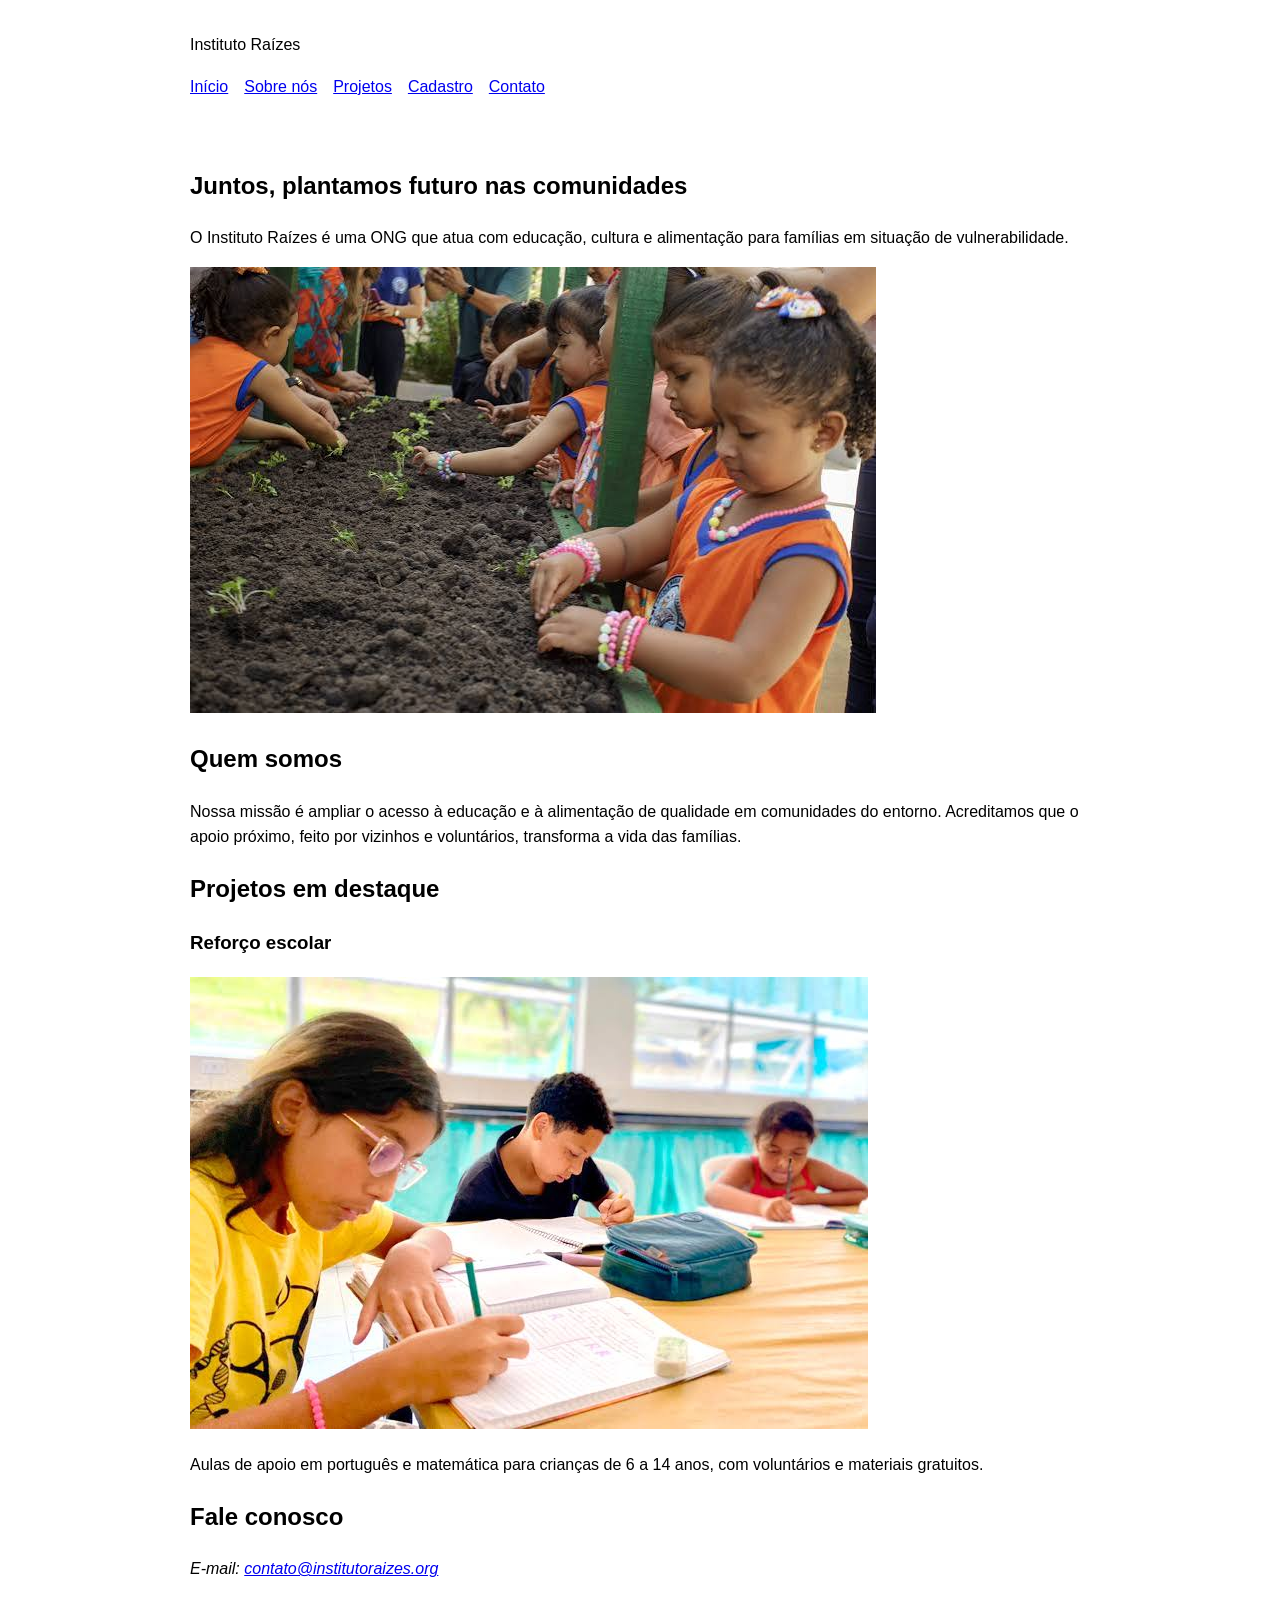
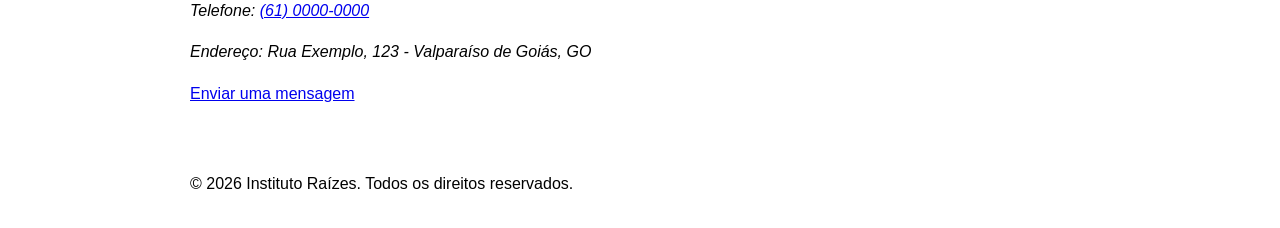
<file: index.html>
<!DOCTYPE html>
<html lang="pt-BR">
<head>
  <meta charset="UTF-8">
  <meta name="viewport" content="width=device-width, initial-scale=1">
  <title>Início | Instituto Raízes</title>
  <meta name="description" content="ONG que transforma comunidades por meio de educação e cultura.">
  <link rel="stylesheet" href="css/style.css">
</head>
<body>
  <header>
    <p>Instituto Raízes</p>
    <nav>
      <ul>
        <li><a href="index.html">Início</a></li>
        <li><a href="pages/sobre.html">Sobre nós</a></li>
        <li><a href="pages/projetos.html">Projetos</a></li>
        <li><a href="pages/cadastro.html">Cadastro</a></li>
        <li><a href="pages/contato.html">Contato</a></li>
      </ul>
    </nav>
  </header>

  <main>
    <section>
      <h1>Juntos, plantamos futuro nas comunidades</h1>
      <p>O Instituto Raízes é uma ONG que atua com educação, cultura e
         alimentação para famílias em situação de vulnerabilidade.</p>
      <img src="img/hero.jpg"
           alt="Crianças e voluntários plantando uma horta comunitária">
    </section>

    <section>
      <h2>Quem somos</h2>
      <p>Nossa missão é ampliar o acesso à educação e à alimentação de qualidade em comunidades do entorno. Acreditamos que o apoio próximo, feito por vizinhos e voluntários, transforma a vida das famílias.</p>
    </section>

    <section>
      <h2>Projetos em destaque</h2>
      <article>
        <h3>Reforço escolar</h3>
        <img src="img/projeto1.jpg"
             alt="Aula de reforço escolar em uma sala com crianças">
        <p>Aulas de apoio em português e matemática para crianças de 6 a 14 anos, com voluntários e materiais gratuitos.</p>
      </article>
    </section>

    <section>
      <h2>Fale conosco</h2>
      <address>
        <p>E-mail: <a href="mailto:contato@institutoraizes.org">contato@institutoraizes.org</a></p>
        <p>Telefone: <a href="tel:+556100000000">(61) 0000-0000</a></p>
        <p>Endereço: Rua Exemplo, 123 - Valparaíso de Goiás, GO</p>
      </address>
      <p><a href="pages/contato.html">Enviar uma mensagem</a></p>
    </section>
  </main>

  <footer>
    <p>&copy; 2026 Instituto Raízes. Todos os direitos reservados.</p>
  </footer>

  <script src="js/main.js"></script>
</body>
</html>
</file>
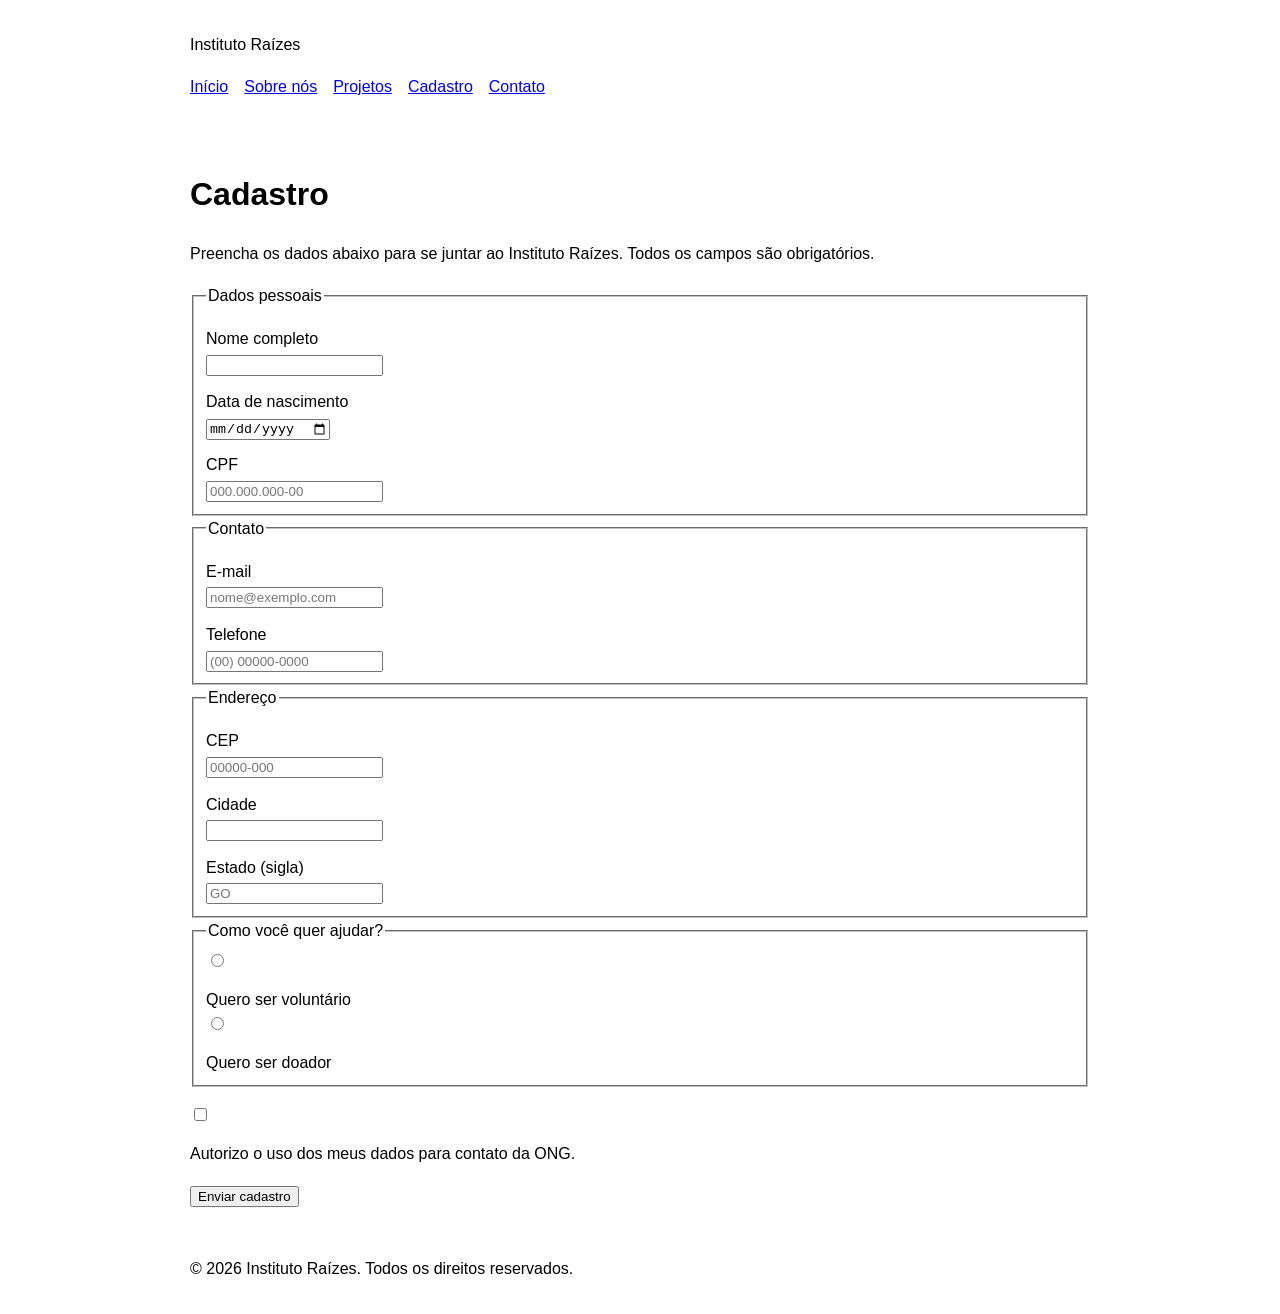
<file: pages/cadastro.html>
<!DOCTYPE html>
<html lang="pt-BR">
<head>
  <meta charset="UTF-8">
  <meta name="viewport" content="width=device-width, initial-scale=1">
  <title>Cadastro | Instituto Raízes</title>
  <meta name="description" content="Cadastre-se para ser voluntário ou doador do Instituto Raízes.">
  <link rel="stylesheet" href="../css/style.css">
</head>
<body>
  <header>
    <p>Instituto Raízes</p>
    <nav>
      <ul>
        <li><a href="../index.html">Início</a></li>
        <li><a href="sobre.html">Sobre nós</a></li>
        <li><a href="projetos.html">Projetos</a></li>
        <li><a href="cadastro.html">Cadastro</a></li>
        <li><a href="contato.html">Contato</a></li>
      </ul>
    </nav>
  </header>

  <main>
    <h1>Cadastro</h1>
    <p>Preencha os dados abaixo para se juntar ao Instituto Raízes. Todos os campos são obrigatórios.</p>

    <form action="#" method="post">

      <fieldset>
        <legend>Dados pessoais</legend>

        <label for="nome">Nome completo</label>
        <input type="text" id="nome" name="nome" autocomplete="name" required>

        <label for="nascimento">Data de nascimento</label>
        <input type="date" id="nascimento" name="nascimento" required>

        <label for="cpf">CPF</label>
        <input type="text" id="cpf" name="cpf" inputmode="numeric"
               placeholder="000.000.000-00" maxlength="14"
               pattern="\d{3}\.\d{3}\.\d{3}-\d{2}"
               title="Digite o CPF no formato 000.000.000-00" required>
      </fieldset>

      <fieldset>
        <legend>Contato</legend>

        <label for="email">E-mail</label>
        <input type="email" id="email" name="email" autocomplete="email"
               placeholder="nome@exemplo.com" required>

        <label for="telefone">Telefone</label>
        <input type="tel" id="telefone" name="telefone" inputmode="tel"
               placeholder="(00) 00000-0000" maxlength="15"
               pattern="\(\d{2}\) \d{4,5}-\d{4}"
               title="Digite o telefone no formato (00) 00000-0000" required>
      </fieldset>

      <fieldset>
        <legend>Endereço</legend>

        <label for="cep">CEP</label>
        <input type="text" id="cep" name="cep" inputmode="numeric"
               placeholder="00000-000" maxlength="9"
               pattern="\d{5}-\d{3}"
               title="Digite o CEP no formato 00000-000" required>

        <label for="cidade">Cidade</label>
        <input type="text" id="cidade" name="cidade" required>

        <label for="estado">Estado (sigla)</label>
        <input type="text" id="estado" name="estado" maxlength="2"
               placeholder="GO" pattern="[A-Za-z]{2}"
               title="Digite a sigla do estado com 2 letras" required>
      </fieldset>

      <fieldset>
        <legend>Como você quer ajudar?</legend>

        <input type="radio" id="voluntario" name="perfil" value="voluntario" required>
        <label for="voluntario">Quero ser voluntário</label>

        <input type="radio" id="doador" name="perfil" value="doador">
        <label for="doador">Quero ser doador</label>
      </fieldset>

      <p>
        <input type="checkbox" id="consentimento" name="consentimento" required>
        <label for="consentimento">Autorizo o uso dos meus dados para contato da ONG.</label>
      </p>

      <button type="submit">Enviar cadastro</button>
    </form>
  </main>

  <footer>
    <p>&copy; 2026 Instituto Raízes. Todos os direitos reservados.</p>
  </footer>

  <script src="../js/main.js"></script>
</body>
</html>
</file>
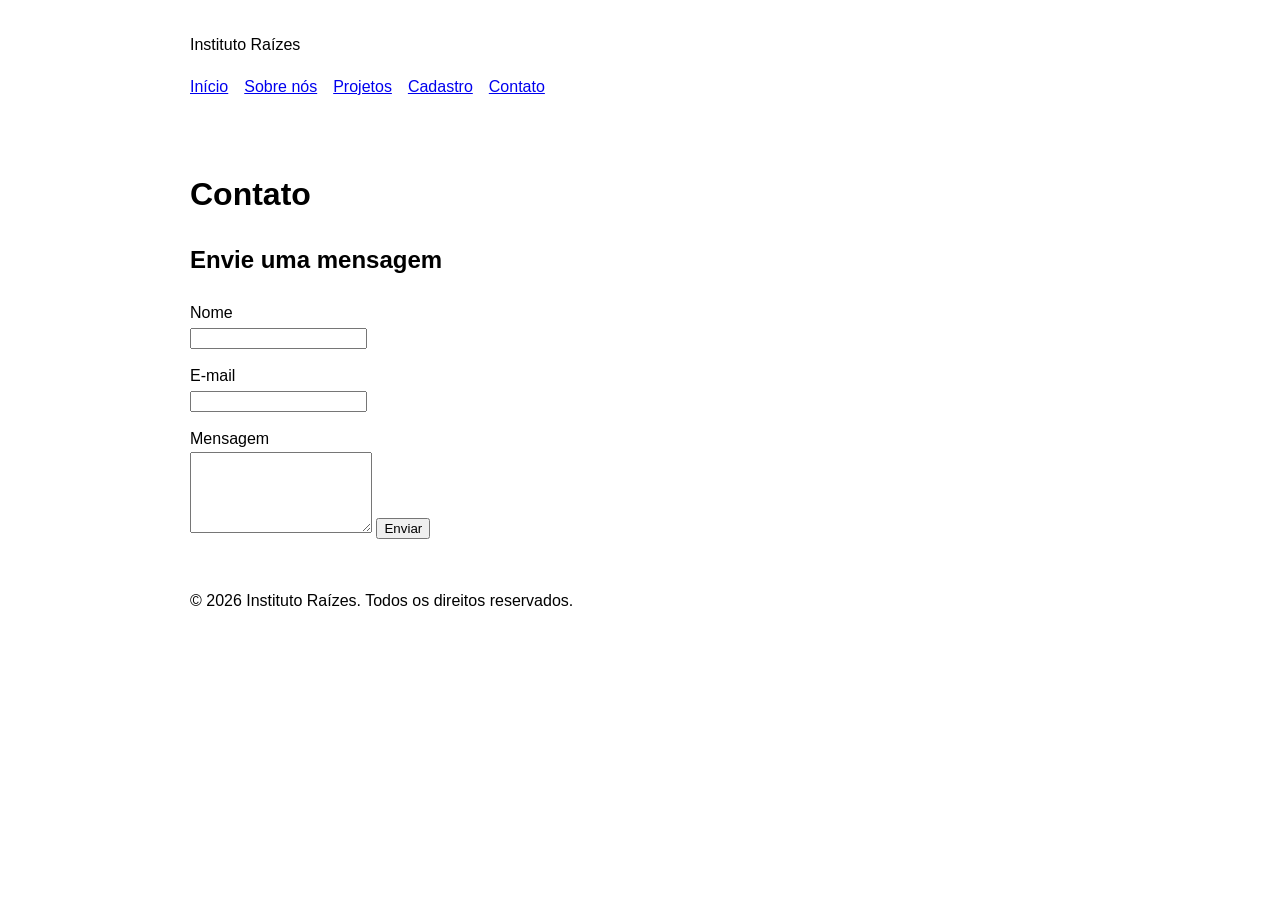
<file: pages/contato.html>
<!DOCTYPE html>
<html lang="pt-BR">
<head>
  <meta charset="UTF-8">
  <meta name="viewport" content="width=device-width, initial-scale=1">
  <title>Contato | Instituto Raízes</title>
  <meta name="description" content="Fale com o Instituto Raízes.">
  <link rel="stylesheet" href="../css/style.css">
</head>
<body>
  <header>
    <p>Instituto Raízes</p>
    <nav>
      <ul>
        <li><a href="../index.html">Início</a></li>
        <li><a href="../pages/sobre.html">Sobre nós</a></li>
        <li><a href="../pages/projetos.html">Projetos</a></li>
        <li><a href="cadastro.html">Cadastro</a></li>
        <li><a href="../pages/contato.html">Contato</a></li>
      </ul>
    </nav>
  </header>
  <main>
    <h1>Contato</h1>
    <section>
      <h2>Envie uma mensagem</h2>
      <form action="#" method="post">
        <label for="nome">Nome</label>
        <input type="text" id="nome" name="nome" required>
        <label for="email">E-mail</label>
        <input type="email" id="email" name="email" required>
        <label for="mensagem">Mensagem</label>
        <textarea id="mensagem" name="mensagem" rows="5" required></textarea>
        <button type="submit">Enviar</button>
      </form>
    </section>
  </main>
  <footer>
    <p>&copy; 2026 Instituto Raízes. Todos os direitos reservados.</p>
  </footer>
  <script src="../js/main.js"></script>
</body>
</html>
</file>
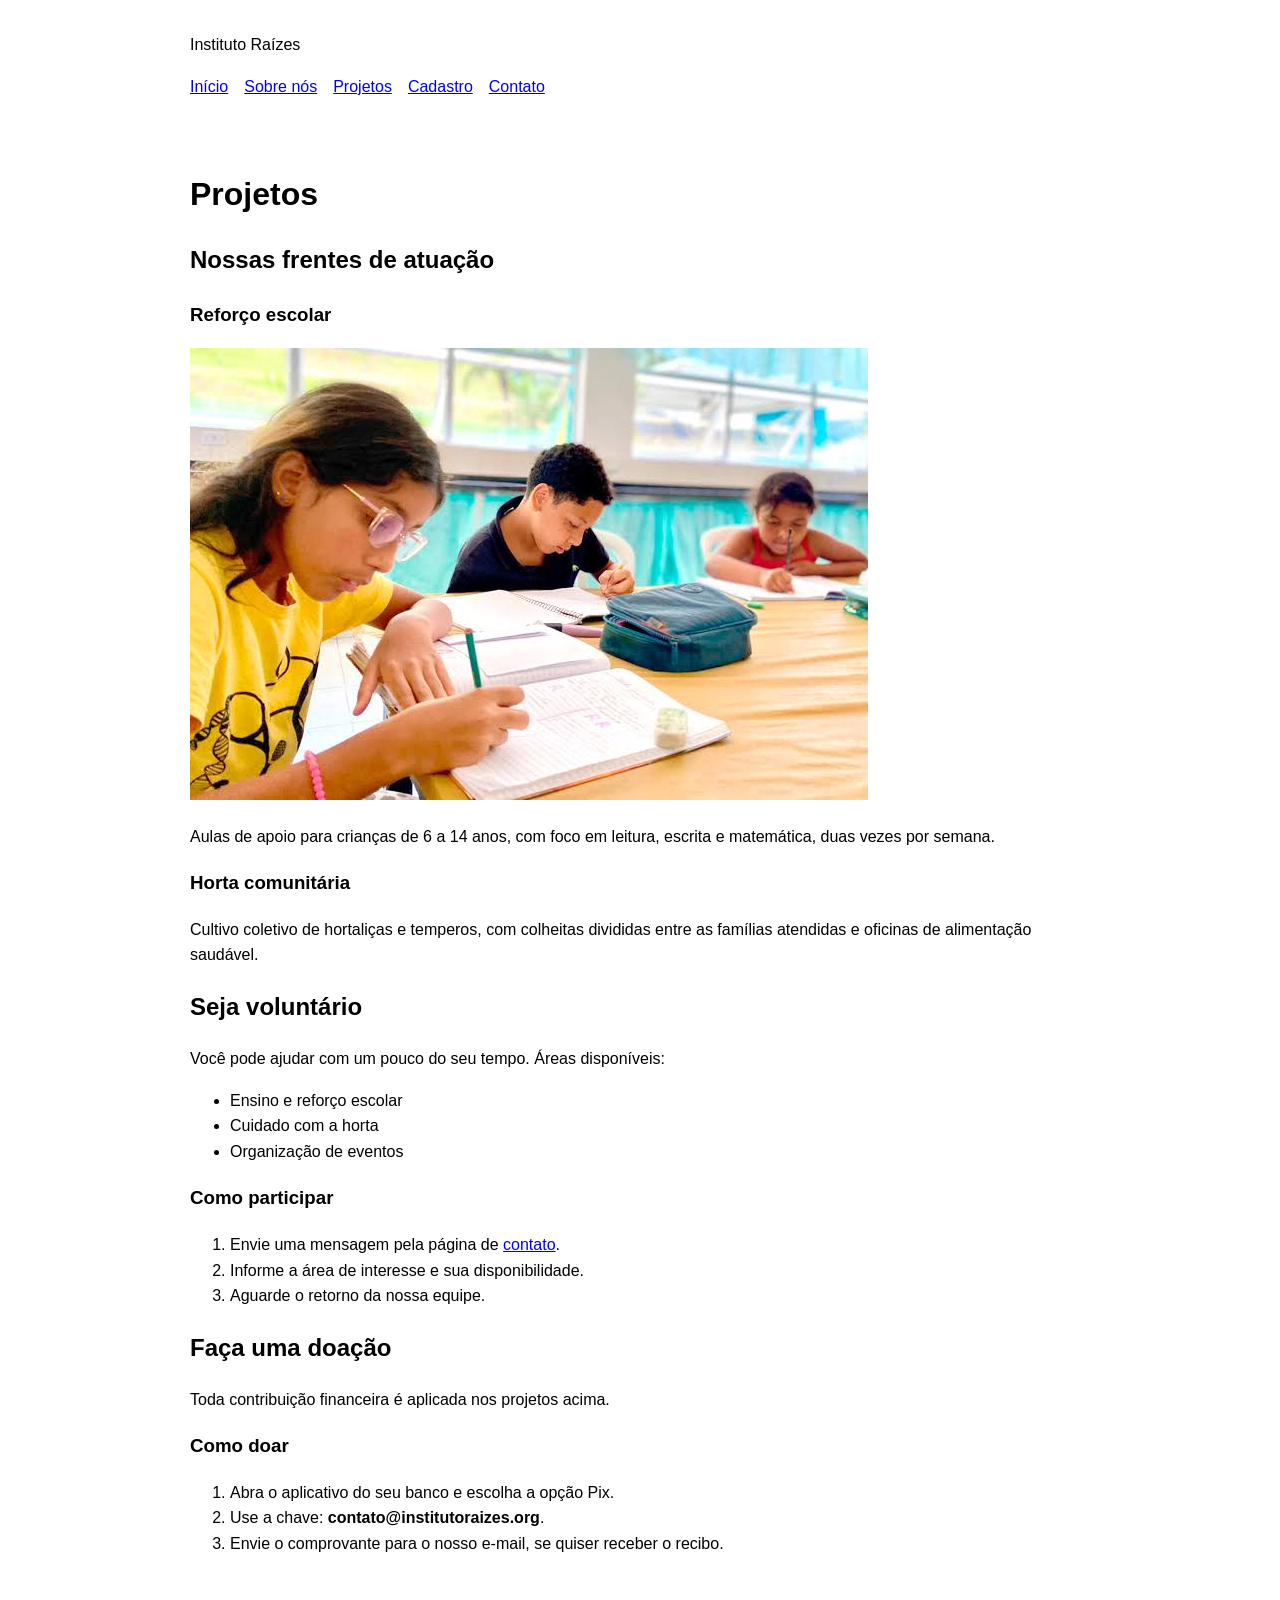
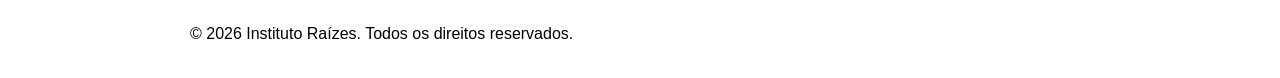
<file: pages/projetos.html>
<!DOCTYPE html>
<html lang="pt-BR">
<head>
  <meta charset="UTF-8">
  <meta name="viewport" content="width=device-width, initial-scale=1">
  <title>Projetos | Instituto Raízes</title>
  <meta name="description" content="Conheça os projetos do Instituto Raízes e saiba como doar ou ser voluntário.">
  <link rel="stylesheet" href="../css/style.css">
</head>
<body>
  <header>
    <p>Instituto Raízes</p>
    <nav>
      <ul>
        <li><a href="../index.html">Início</a></li>
        <li><a href="sobre.html">Sobre nós</a></li>
        <li><a href="projetos.html">Projetos</a></li>
        <li><a href="cadastro.html">Cadastro</a></li>
        <li><a href="contato.html">Contato</a></li>
      </ul>
    </nav>
  </header>

  <main>
    <h1>Projetos</h1>

    <section>
      <h2>Nossas frentes de atuação</h2>
      <article>
        <h3>Reforço escolar</h3>
        <img src="../img/projeto1.jpg" alt="Criança escrevendo no caderno durante aula de reforço">
        <p>Aulas de apoio para crianças de 6 a 14 anos, com foco em leitura, escrita e matemática, duas vezes por semana.</p>
      </article>
      <article>
        <h3>Horta comunitária</h3>
        <p>Cultivo coletivo de hortaliças e temperos, com colheitas divididas entre as famílias atendidas e oficinas de alimentação saudável.</p>
      </article>
    </section>

    <section>
      <h2>Seja voluntário</h2>
      <p>Você pode ajudar com um pouco do seu tempo. Áreas disponíveis:</p>
      <ul>
        <li>Ensino e reforço escolar</li>
        <li>Cuidado com a horta</li>
        <li>Organização de eventos</li>
      </ul>
      <h3>Como participar</h3>
      <ol>
        <li>Envie uma mensagem pela página de <a href="contato.html">contato</a>.</li>
        <li>Informe a área de interesse e sua disponibilidade.</li>
        <li>Aguarde o retorno da nossa equipe.</li>
      </ol>
    </section>

    <section>
      <h2>Faça uma doação</h2>
      <p>Toda contribuição financeira é aplicada nos projetos acima.</p>
      <h3>Como doar</h3>
      <ol>
        <li>Abra o aplicativo do seu banco e escolha a opção Pix.</li>
        <li>Use a chave: <strong>contato@institutoraizes.org</strong>.</li>
        <li>Envie o comprovante para o nosso e-mail, se quiser receber o recibo.</li>
      </ol>
    </section>
  </main>

  <footer>
    <p>&copy; 2026 Instituto Raízes. Todos os direitos reservados.</p>
  </footer>

  <script src="../js/main.js"></script>
</body>
</html>
</file>
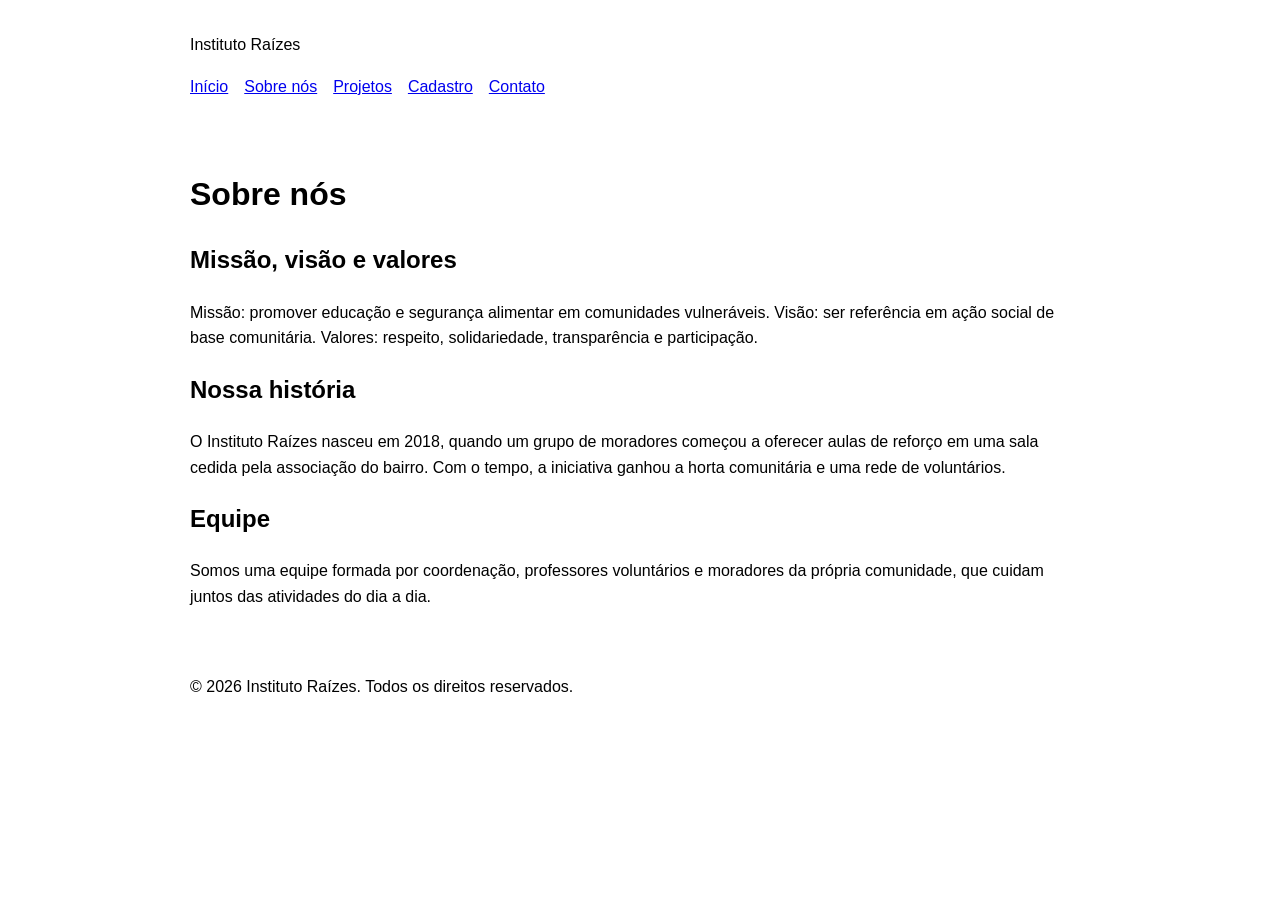
<file: pages/sobre.html>
<!DOCTYPE html>
<html lang="pt-BR">
<head>
  <meta charset="UTF-8">
  <meta name="viewport" content="width=device-width, initial-scale=1">
  <title>Sobre nós | Instituto Raízes</title>
  <meta name="description" content="Conheça a missão e a equipe do Instituto Raízes.">
  <link rel="stylesheet" href="../css/style.css">
</head>
<body>
  <header>
    <p>Instituto Raízes</p>
    <nav>
      <ul>
        <li><a href="../index.html">Início</a></li>
        <li><a href="../pages/sobre.html">Sobre nós</a></li>
        <li><a href="../pages/projetos.html">Projetos</a></li>
        <li><a href="cadastro.html">Cadastro</a></li>
        <li><a href="../pages/contato.html">Contato</a></li>
      </ul>
    </nav>
  </header>
  <main>
    <h1>Sobre nós</h1>
    <section>
      <h2>Missão, visão e valores</h2>
      <p>Missão: promover educação e segurança alimentar em comunidades vulneráveis. Visão: ser referência em ação social de base comunitária. Valores: respeito, solidariedade, transparência e participação.</p>
    </section>
    <section>
      <h2>Nossa história</h2>
      <p>O Instituto Raízes nasceu em 2018, quando um grupo de moradores começou a oferecer aulas de reforço em uma sala cedida pela associação do bairro. Com o tempo, a iniciativa ganhou a horta comunitária e uma rede de voluntários.</p>
    </section>
    <section>
      <h2>Equipe</h2>
      <p>Somos uma equipe formada por coordenação, professores voluntários e moradores da própria comunidade, que cuidam juntos das atividades do dia a dia.</p>
    </section>
  </main>
  <footer>
    <p>&copy; 2026 Instituto Raízes. Todos os direitos reservados.</p>
  </footer>
  <script src="../js/main.js"></script>
</body>
</html>
</file>
<file: css/style.css>
/* Estilos mínimos: o visual entra na próxima etapa */
body { font-family: Arial, sans-serif; line-height: 1.6; margin: 0; }
header, main, footer { max-width: 900px; margin: 0 auto; padding: 16px; }
nav ul { list-style: none; padding: 0; display: flex; gap: 16px; }
label { display: block; margin-top: 12px; }

/* Imagens ajustadas ao layout */
img { max-width: 100%; height: auto; }
</file>
